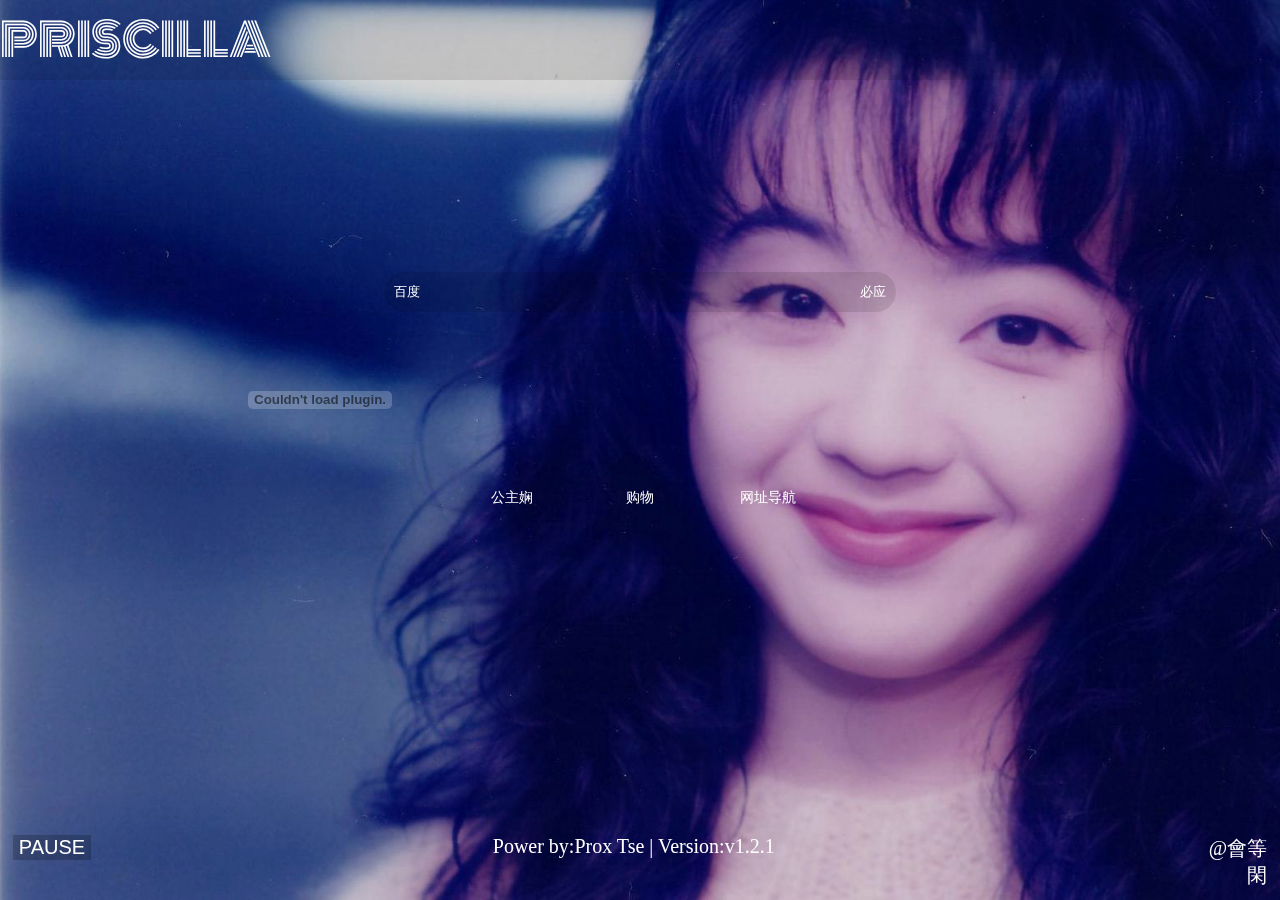
<file: index.html>
<!DOCTYPE html PUBLIC "-//W3C//DTD XHTML 1.0 Strict//EN" "http://www.w3.org/TR/xhtml1/DTD/xhtml1-strict.dtd">
<html xmlns="http://www.w3.org/1999/xhtml">
<head>
    <link rel="stylesheet" type="text/css"
              href="https://fonts.googleapis.com/css?family=Monoton">
    <meta http-equiv="Content-Type" content="text/html; charset=UTF-8" />
    <title>PRISCILLA</title>

    <!-- <link rel="stylesheet" href="main.css" /> -->

    <script type="text/javascript" src="js/jquery-1.3.2.min.js"></script>
    <script type="text/javascript" src="js/bgstretcher.js"></script>
    <link rel="stylesheet" href="css/priscilla.css" />
    <script type="text/javascript">
    	$(document).ready(function(){
            //  Initialize Backgound Stretcher
    		$(document).bgStretcher({
    			images: ['images/01.jpg', 'images/02.jpg', 'images/03.jpg', 'images/04.jpg', 'images/05.jpg', 'images/06.jpg', 'images/07.jpg', 'images/08.jpg', 'images/09.jpg', 'images/10.jpg', 'images/11.jpg', 'images/12.jpg', 'images/13.jpg', 'images/14.jpg', 'images/15.jpg', 'images/16.jpg', 'images/17.jpg', 'images/18.jpg', 'images/19.jpg', 'images/20.jpg'],
    			imageWidth: 1920, imageHeight: 1080
    		});

    		$('#toggleAnimation').click(function(){
    	       if($(this).val() == "PAUSE"){
    	           $(this).val("START");
    	           $(document).bgStretcher.pause();
    	       } else {
    	           $(this).val("PAUSE");
    	           $(document).bgStretcher.play();
    	       }
    		});
    	});
    </script>
    <script type="text/javascript">

        var int=setInterval(clock,1000);
        function clock(){

            document.getElementById("datetime").value=getDateTime();
            document.getElementById("date").value=getDate();
        }

        //yyyy-MM-dd HH:mm:SS

        function getDateTime() {
            var date=new Date();
            var hh = date.getHours();
            var mm = date.getMinutes();
            var ss = date.getSeconds();
            return hh + ":" + mm + ":" + ss;
        }
        function getDate(){
            var week=["星期日","星期一","星期二","星期三","星期四","星期五","星期六"];
            var date=new Date();
            var year = date.getFullYear();
            var month = date.getMonth() + 1;
            var day = date.getDate();
            var weekday=week[date.getDay()];
            return year + "-" + month + "-" + day + " " + weekday;
        }
        function searchByBaidu(){
            var str=document.getElementById("sc").value;
            var link="http://www.baidu.com/s?wd="+str;
            window.open(link,'_blank');
        }
        /*function searchByGoogle(){
            var str=document.getElementById("sc").value;
            var link="https://www.google.com.hk/search?q="+str;
            window.open(link,'_blank');
        }*/
        function searchByBiying(){
            var str=document.getElementById("sc").value;
            var link="https://cn.bing.com/search?q="+str;
            window.open(link,'_blank');
        }

    </script>

    <style type="text/css">
        BODY {
            margin: 0;
            padding: 0;
            /*background: #557A24;*/
        }
        input:focus{
            outline: none;
        }
        #glass{
            position: absolute;
            z-index: 2;
            background: rgba(0,0,0,0.1);
            width: 100%;
            height: 100%;
            /*border: 10px solid #FFF;*/
        }
        #topbar{
            z-index: 3;
            background: rgba(0,0,0,0.1);
            height: 80px;
            line-height: 80px;
            width: 100%;
            position: relative;
            margin-bottom: 15%;
            color: white;
            font-family: 'Monoton', cursive;
            font-size: 45px;
            /*font-weight: bold;*/
        }
        #weather{

        }
        #wp{
            float: left;
        }
        #fr{
            width: 420px;
            position: absolute;
            top: 10px;
            bottom: 0px;
            left:50%;
            margin-left: -210px;
        }
        #datetime{
            position: absolute;
            top: 10px;
            right: 10px;
            height: 20px;
            width: 80px;
            /*color: rgba(0,140,0,1);*/
            color: white;
            background: none;
            border: none;
            font-size: 20px;
            text-align: right;
            font-weight: bold;
        }
        #date{
            position: absolute;
            top: 40px;
            right: 10px;
            height: 20px;
            width: 180px;
            /*color: rgba(0,140,0,1);*/
            color: white;
            background: none;
            border: none;
            font-size: 20px;
            text-align: right;
            font-weight: bold;
        }
        #page {
            z-index: 3;
            position: relative;
            margin: auto;
            width: 40%;
            border-radius: 20px;
            /*padding: 20px;*/
            margin-bottom: 1%;
            background: #000000;
            font-size: 12px;
            background: rgba(0,0,0,0.1);
            /*color: #AAAAAA;
            opacity: 0.2;
            -moz-opacity: 0.2;
            filter: alpha(opacity=20);*/
        }

        #search{
            width: 100%;
            height: 40px;
            /*margin: 20px auto;*/
        }
        #sc{
            width: 80%;
            height: 35px;
            border: none;
            border-radius: 20px;
            font-size: 18px;
            font-weight: bold;
            color: white;
            background: rgba(0,0,0,0);
        }

        #bt1{
            width: 9%;
            height: 100%;
            float: left;
            border: none;
            border-radius: 20px;
            color: white;
            background-color: rgba(0,0,0,0);
        }
        #bt2{
            width: 9%;
            height: 100%;
            float: right;
            border: none;
            border-radius: 20px;
            color: white;
            background-color: rgba(0,0,0,0);
        }
        #bt1:hover,#bt2:hover{
            background-color: rgba(0,0,0,0.2);
        }
        #tail{
            z-index: 3;
            position: fixed;
            height: 5%;
            width: 98%;
            bottom: 20px;
            left: 1%;
            /*background-color: rgba(0,0,0,0.2);*/
        }
        #spAnimation{
            float: left;
            width: 6%;
        }
        P.larger-size { font-size: 16px; }
        #toggleAnimation{
            font-size: 20px;
            color: white;
            border: 0px;
            background-color: rgba(0,0,0,0.2);
        }
        #about{
            z-index: 3;
            text-align: center;
            font-size: 20px;
            color: white;
            float: left;
            width: 87%;
            /*background-color: rgba(0,0,0,0.2);*/
            /*left: 20px;*/
        }
        #weibo{
            float: right;
            width: 6%;
            text-align: right;
        }
        #weibo a{
            font-size: 20px;
            color: white;
            text-decoration:none;
            /*background-color: rgba(0,0,0,0.2);*/
        }
        /*下拉菜单*/
        /*****************************************************************************************/
        #dropmenu{
            z-index: 3;
            position: relative;
            margin: auto;
            width: 30%;
            text-align: center;
        }
        #menu {
            /*z-index: 2;*/
            font-family: Arial;
            font-size: 14px;
            width: auto;

            overflow: hidden;
        }

        #menu, #menu ul {
            list-style-type: none;
            background: rgba(0,0,0,0);

            margin: 0;
            padding: 0;
        }

        #menu >li {
            width: 33.3%;
            /*margin-left: 0.15%;
            margin-right: 0.15%;*/
            border-radius: 20px;
            text-align: center;
            float: left;
        }

        #menu li a {
            display: block;
            padding: 10px 15px;
            color: #FFF;
            text-decoration: none;
            /*border-right: 1px solid #FFF;*/
        }
        #menu li a:hover {
            border-radius: 20px;
            background: rgba(0,0,0,0.2);
            text-align: center;
        }

        #menu li ul li {
            float: none;

        }

        #menu li ul li a {
            /*border-top: 1px solid #FFF;*/
            /*text-align: center;*/
        }

        #menu li ul {
            width: 33.3%;
            display: none;
            position: absolute;
        }

        #menu li:hover ul {

            display: block;
        }
    </style>

</head>
<body onload="javascript:form1.ta.focus();">
    <div id="glass">
    <div id="topbar">
        <div id="wp">PRISCILLA</div>
        <input type="text" name="" id="datetime" />
        <input type="text" name="" id="date" />

        <div id="fr"><iframe id="weather" width="420" scrolling="no" height="60" frameborder="0" allowtransparency="true" src="http://i.tianqi.com/index.php?c=code&id=12&color=%23FFFFFF&bgc=%23&icon=1&num=3"></iframe></div>

    </div>
    <div id="page">
        <form id="search" name="form1" >

            <input type="text" name="ta" value="" id="sc"  onkeypress="if(event.keyCode==13)searchByBaidu()"/>
            <input type="button" value="百度" onclick="searchByBaidu()" id="bt1" />
            <input type="button" value="必应" onclick="searchByBiying()" id="bt2" />

        </form>

    </div>
    <div id="test">
        <embed id="pdfPlayer" src="resource/1.pdf" type="application/pdf" width="50%" height="50%" >
    </div>
    <div id="dropmenu">
        <ul id="menu">
            <li>
                <a href="#">公主娴</a>
                <ul>
                    <li>
                        <a href="http://weibo.com/priscillachan728" target="_blank">微博主页</a>
                    </li>
                    <li>
                        <a href="https://www.instagram.com/priscillachanwaihan/" target="_blank">Instagram</a>
                    </li>
                    <li>
                        <a href="https://www.facebook.com/PriscillaChanWaiHan/" target="_blank">Facebook</a>
                    </li>
                    <li>
                        <a href="http://tieba.baidu.com/f?kw=%E9%99%88%E6%85%A7%E5%A8%B4" target="_blank">陈慧娴吧</a>
                    </li>
                    <li>
                        <a href="http://weibo.com/p/1008087f964c7629e5488dd34d58bc5ba15f99/super_index" target="_blank">超级话题</a>
                    </li>
                    <li>
                        <a href="html/jvxianhui.html" target="_blank">聚嫻會</a>
                    </li>
                </ul>
            </li>
            <li>
                <a href="#">购物</a>
                <ul>
                    <li>
                        <a href="https://www.tmall.com/" target="_blank">天猫</a>
                    </li>
                    <li>
                        <a href="https://www.taobao.com/" target="_blank">淘宝</a>
                    </li>
                    <li>
                        <a href="http://www.jd.com/" target="_blank">京东</a>
                    </li>
                    <li>
                        <a href="https://www.amazon.cn/" target="_blank">亚马逊</a>
                    </li>
                    <li>
                        <a href="http://www.yhd.com/" target="_blank">1号店</a>
                    </li>
                    <li>
                        <a href="http://www.dangdang.com/" target="_blank">当当</a>
                    </li>
                </ul>
            </li>
            <li>
                <a href="#">网址导航</a>
                <ul>
                    <li>
                        <a href="resource/1.pdf" target="_blank">ceshi</a>
                    </li>
                    <li>
                        <iframe src="resource/1.pdf">iframe</iframe>
                    </li>
                    <li>
                        <a href="http://lackar.com/aa/" target="_blank">AnywhereAnything</a>
                    </li>
                    <li>
                        <a href="http://1nami.com/" target="_blank">1纳米学习网站导航</a>
                    </li>
                    <li>
                        <a href="http://gate.guokr.com/" target="_blank">果壳任意门</a>
                    </li>
                    <li>
                        <a href="https://www.zhibo8.cc/" target="_blank">直播吧</a>
                    </li>
                    <li>
                        <a href="https://www.hao123.com/" target="_blank">hao123</a>
                    </li>
                </ul>
            </li>
        </ul>
    </div>
    <div id="tail">
        <div id="spAnimation">
            <form>
                <input type="button" value="PAUSE" id="toggleAnimation" name="toggleAnimation" />
            </form>
        </div>
        <div id="about">
            Power by:Prox Tse | Version:v1.2.1
        </div>
        <div id="weibo">
            <a href="http://weibo.com/proxtse" target="_blank">@會等閑</a>
        </div>
    </div>
    </div>
</body>
</html>
</file>
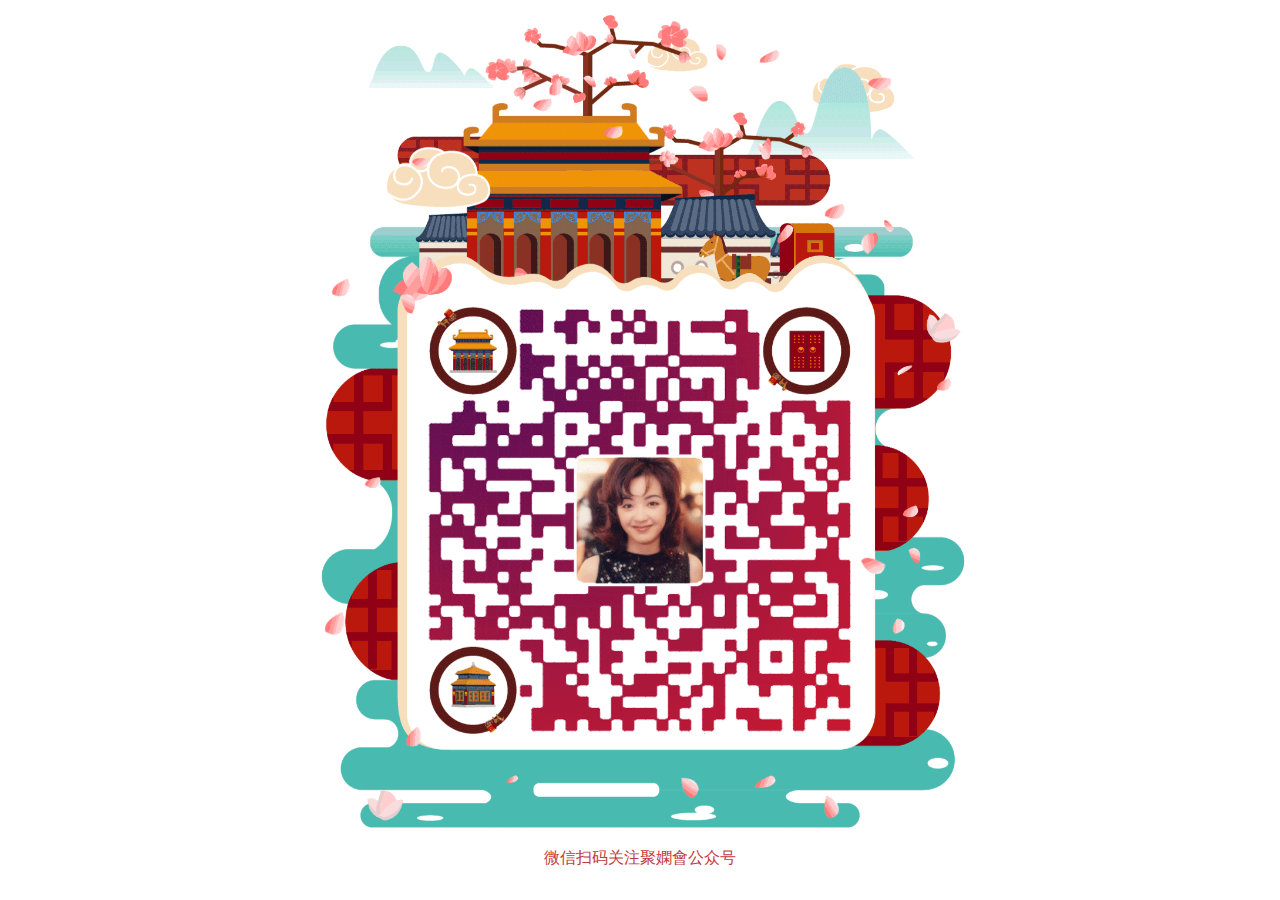
<file: html/jvxianhui.html>
<html>
<head>
  <title>聚嫻會</title>
</head>
<body>
  <div style="text-align:center">
    <img src="../resource/jvxianhui.gif" height="95%">
    <div style="color:#c23b3b">微信扫码关注聚嫻會公众号</div>
  </div>
</body>
</html>
</file>
<file: css/priscilla.css>
.bgstretcher {
	background: black;
	overflow: hidden;
	width: 100%;
	position: fixed !important;
	z-index: 1;
}
.bgstretcher, .bgstretcher UL, .bgstretcher UL LI {
	position: absolute;
	top: 0;
	right: 0;
	left: 0;
	bottom: 0;
}
.bgstretcher UL, .bgstretcher UL LI {
	margin: 0;
	padding: 0;
	list-style: none;
}
</file>
